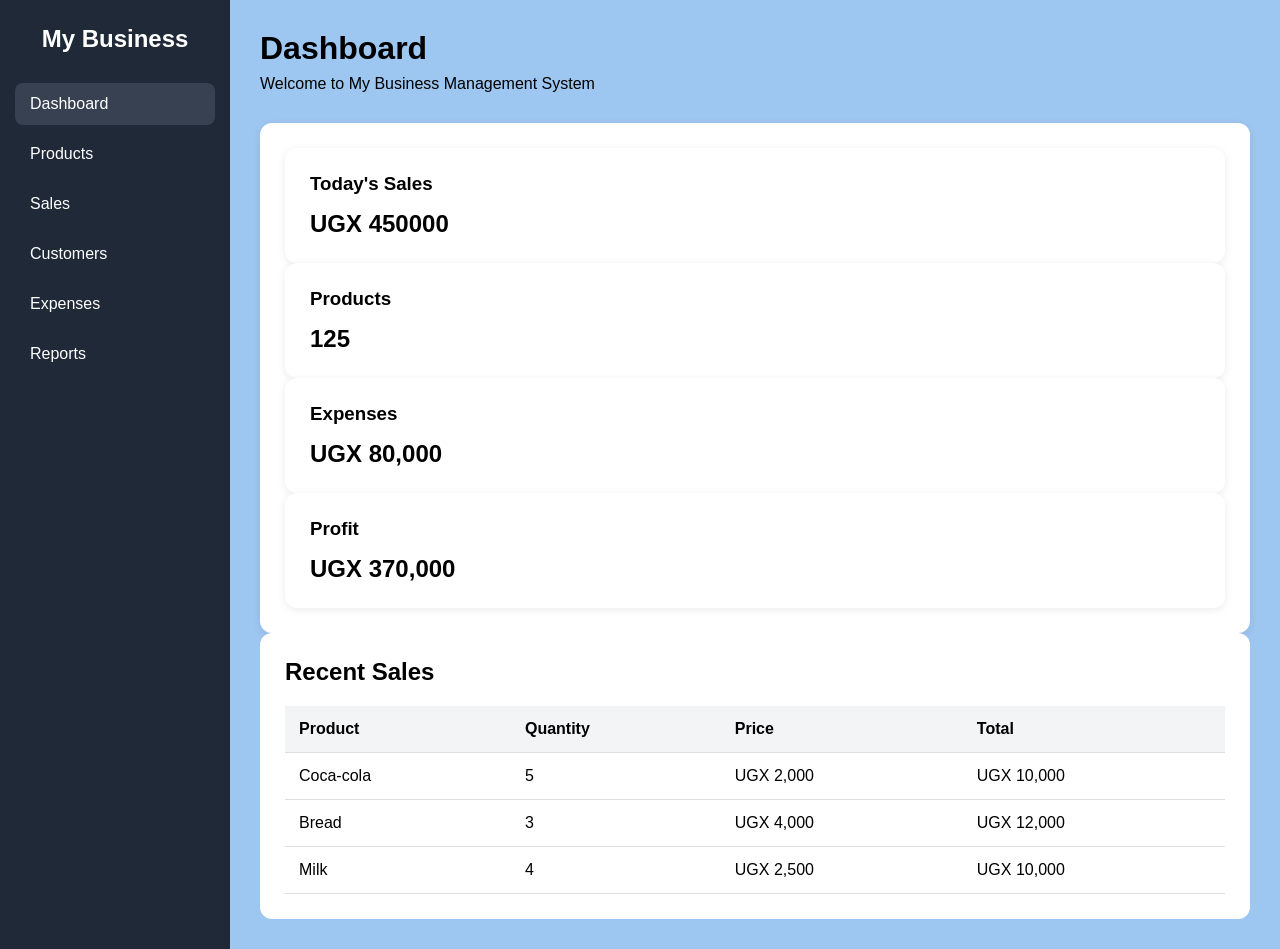
<file: index.html>
<!DOCTYPE html>
<html lang="en">

<head>
    <meta charset="UTF-8">
    <meta name="viewport" content="width=device-width, initial-scale=1.0">
    <title>Business Management System</title>
    <link rel="stylesheet" href="styles.css">
</head>

<body>
    <!--sidebar-->
    <aside class="sidebar">
        <h2>My Business</h2>

        <nav>
            <a href="index.html" class="active">Dashboard</a>
            <a href="products.html">Products</a>
            <a href="sales.html">Sales</a>
            <a href="customers.html">Customers</a>
            <a href="expenses.html">Expenses</a>
            <a href="reports.html">Reports</a>
        </nav>
    </aside>
    <!--Main content-->
    <main class="main-content">
        <Header>
            <h1>Dashboard</h1>
            <p>Welcome to My Business Management System</p>
        </Header>

        <!--Summery cards-->
        <section class="card">
            <div class="card">
                <h3>Today's Sales</h3>
                <p>UGX 450000</p>
            </div>

            <div class="card">
                <h3>Products</h3>
                <p>125</p>
            </div>

            <div class="card">
                <h3>Expenses</h3>
                <p> UGX 80,000</p>
            </div>

            <div class="card">
                <h3>Profit</h3>
                <p>UGX 370,000</p>
            </div>
        </section>

        <!--Recent Sales-->
        <section class="recent-sales">
            <h2>Recent Sales</h2>
            <table>
                <thead>
                    <tr>
                        <th>Product</th>
                        <th>Quantity</th>
                        <th>Price</th>
                        <th>Total</th>
                    </tr>
                </thead>

                <tbody>
                    <tr>
                        <td>Coca-cola</td><td>5</td><td>UGX 2,000</td><td>UGX 10,000</td>
                    </tr>
                    <tr>
                        <td>Bread</td><td>3</td><td>UGX 4,000</td><td>UGX 12,000</td>
                    </tr>
                    <tr>
                        <td>Milk</td><td>4</td><td>UGX 2,500</td><td>UGX 10,000</td>
                    </tr>
                </tbody>
            </table>
        </section>
    </main>
</body>

</html>
</file>
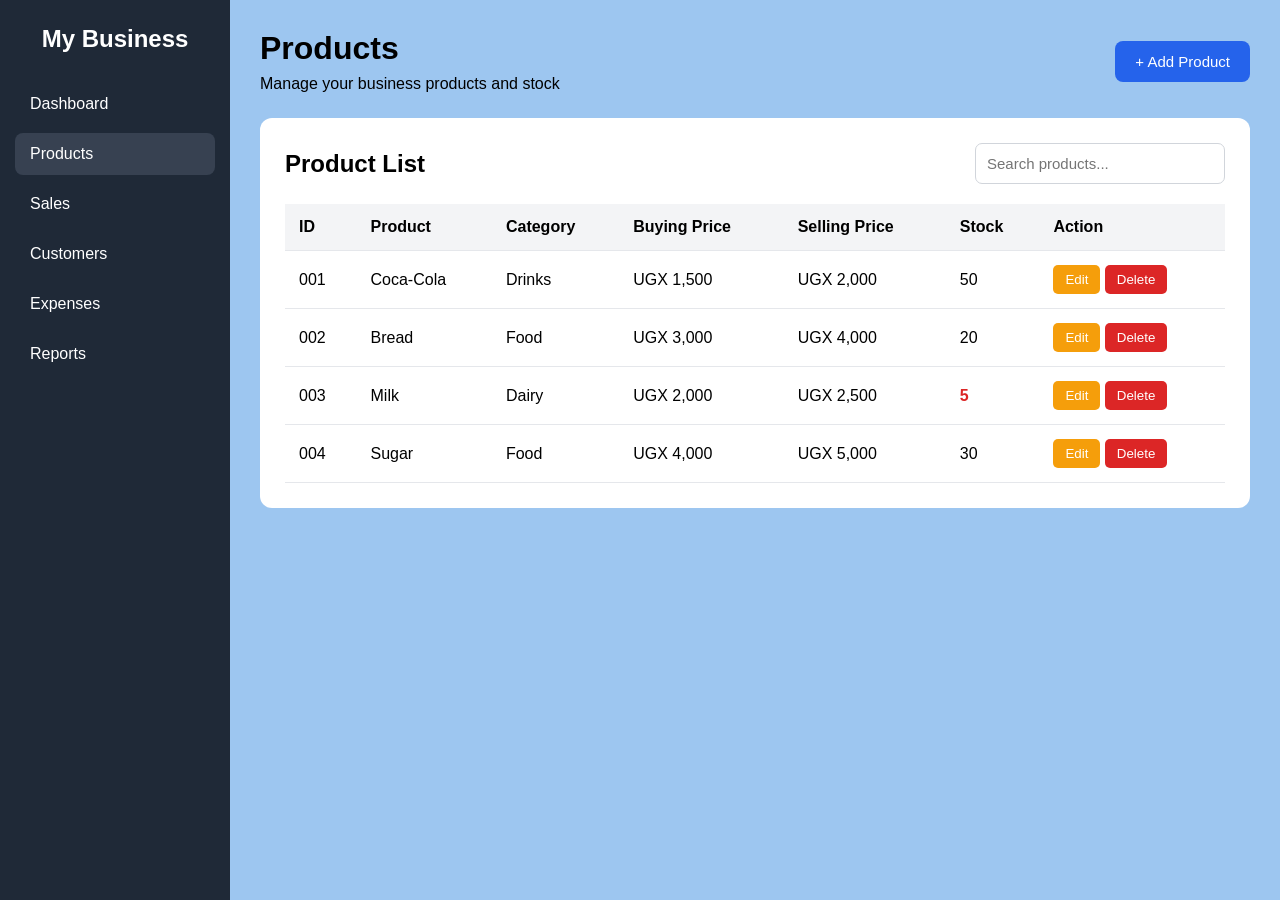
<file: products.html>
<!DOCTYPE html>
<html lang="en">

<head>
    <meta charset="UTF-8">
    <meta name="viewport" content="width=device-width, initial-scale=1.0">
    <title>Products - Business Management</title>
    <link rel="stylesheet" href="styles.css">
</head>

<body>

    <!-- Sidebar -->
    <aside class="sidebar">
        <h2>My Business</h2>

        <nav>
            <a href="index.html">Dashboard</a>
            <a href="products.html" class="active">Products</a>
            <a href="sales.html">Sales</a>
            <a href="customers.html">Customers</a>
            <a href="expenses.html">Expenses</a>
            <a href="reports.html">Reports</a>
        </nav>
    </aside>


    <!-- Main Content -->
    <main class="main-content">

        <!-- Page Header -->
        <header class="page-header">
            <div>
                <h1>Products</h1>
                <p>Manage your business products and stock</p>
            </div>

            <button class="add-product-btn" onclick="showForm()">
                + Add Product
            </button>
        </header>


        <!-- Add Product Form -->
        <section class="product-form" id="productFormSection">

            <h2>Add New Product</h2>

            <form id="addProductForm">

                <div class="form-group">
                    <label for="productName">Product Name</label>
                    <input
                        type="text"
                        id="productName"
                        placeholder="e.g. Coca-Cola"
                        required>
                </div>


                <div class="form-group">
                    <label for="category">Category</label>

                    <select id="category" required>
                        <option value="">Select Category</option>
                        <option value="Drinks">Drinks</option>
                        <option value="Food">Food</option>
                        <option value="Household">Household</option>
                        <option value="Dairy">Dairy</option>
                        <option value="Other">Other</option>
                    </select>
                </div>


                <div class="form-group">
                    <label for="buyingPrice">Buying Price (UGX)</label>

                    <input
                        type="number"
                        id="buyingPrice"
                        placeholder="e.g. 1500"
                        min="0"
                        required>
                </div>


                <div class="form-group">
                    <label for="sellingPrice">Selling Price (UGX)</label>

                    <input
                        type="number"
                        id="sellingPrice"
                        placeholder="e.g. 2000"
                        min="0"
                        required>
                </div>


                <div class="form-group">
                    <label for="quantity">Quantity</label>

                    <input
                        type="number"
                        id="quantity"
                        placeholder="e.g. 50"
                        min="0"
                        required>
                </div>


                <div class="form-buttons">

                    <button type="submit" class="save-btn">
                        Save Product
                    </button>

                    <button
                        type="button"
                        class="cancel-btn"
                        onclick="hideForm()">
                        Cancel
                    </button>

                </div>

            </form>

        </section>


        <!-- Product List -->
        <section class="products-section">

            <div class="products-header">

                <h2>Product List</h2>

                <input
                    type="text"
                    id="searchProduct"
                    placeholder="Search products..."
                    onkeyup="searchProducts()">

            </div>


            <div class="table-container">

                <table id="productsTable">

                    <thead>
                        <tr>
                            <th>ID</th>
                            <th>Product</th>
                            <th>Category</th>
                            <th>Buying Price</th>
                            <th>Selling Price</th>
                            <th>Stock</th>
                            <th>Action</th>
                        </tr>
                    </thead>


                    <tbody>

                        <tr>
                            <td>001</td>
                            <td>Coca-Cola</td>
                            <td>Drinks</td>
                            <td>UGX 1,500</td>
                            <td>UGX 2,000</td>
                            <td>50</td>
                            <td>
                                <button class="edit-btn" type="button">
                                    Edit
                                </button>

                                <button class="delete-btn" type="button">
                                    Delete
                                </button>
                            </td>
                        </tr>


                        <tr>
                            <td>002</td>
                            <td>Bread</td>
                            <td>Food</td>
                            <td>UGX 3,000</td>
                            <td>UGX 4,000</td>
                            <td>20</td>
                            <td>
                                <button class="edit-btn" type="button">
                                    Edit
                                </button>

                                <button class="delete-btn" type="button">
                                    Delete
                                </button>
                            </td>
                        </tr>


                        <tr>
                            <td>003</td>
                            <td>Milk</td>
                            <td>Dairy</td>
                            <td>UGX 2,000</td>
                            <td>UGX 2,500</td>
                            <td class="low-stock">5</td>
                            <td>
                                <button class="edit-btn" type="button">
                                    Edit
                                </button>

                                <button class="delete-btn" type="button">
                                    Delete
                                </button>
                            </td>
                        </tr>


                        <tr>
                            <td>004</td>
                            <td>Sugar</td>
                            <td>Food</td>
                            <td>UGX 4,000</td>
                            <td>UGX 5,000</td>
                            <td>30</td>
                            <td>
                                <button class="edit-btn" type="button">
                                    Edit
                                </button>

                                <button class="delete-btn" type="button">
                                    Delete
                                </button>
                            </td>
                        </tr>

                    </tbody>

                </table>

            </div>

        </section>

    </main>


    <!-- JavaScript -->
    <script src="script.js"></script>

</body>

</html>
</file>
<file: styles.css>
* {
    margin: 0;
    padding: 0;
    box-sizing: border-box;
}


body {
    font-family: Arial, sans-serif;
    background-color: #9dc6f0;
    display: flex;
}


/* ================= SIDEBAR ================= */

.sidebar {
    width: 230px;
    min-height: 100vh;
    background-color: #1f2937;
    padding: 25px 15px;
}


.sidebar h2 {
    color: white;
    text-align: center;
    margin-bottom: 30px;
}


.sidebar nav {
    display: flex;
    flex-direction: column;
    gap: 8px;
}


.sidebar a {
    color: white;
    text-decoration: none;
    padding: 12px 15px;
    border-radius: 8px;
}


.sidebar a:hover,
.sidebar a.active {
    background-color: #374151;
}


/* ================= MAIN CONTENT ================= */

.main-content {
    flex: 1;
    padding: 30px;
}


header {
    margin-bottom: 30px;
}


header h1 {
    margin-bottom: 8px;
}


/* ================= DASHBOARD CARDS ================= */

.cards {
    display: flex;
    gap: 20px;
    flex-wrap: wrap;
    margin-bottom: 35px;
}


.card {
    background-color: white;
    padding: 25px;
    border-radius: 12px;
    flex: 1;
    min-width: 200px;
    box-shadow: 0 2px 8px rgba(0, 0, 0, 0.08);
}


.card h3 {
    margin-bottom: 15px;
}


.card p {
    font-size: 24px;
    font-weight: bold;
}


/* ================= SALES TABLE ================= */

.recent-sales {
    background-color: white;
    padding: 25px;
    border-radius: 12px;
}


.recent-sales h2 {
    margin-bottom: 20px;
}


table {
    width: 100%;
    border-collapse: collapse;
}


th,
td {
    padding: 14px;
    text-align: left;
    border-bottom: 1px solid #ddd;
}


th {
    background-color: #f3f4f6;
}


/* ================= PRODUCT PAGE ================= */

.page-header {
    display: flex;
    justify-content: space-between;
    align-items: center;
    margin-bottom: 25px;
}


.page-header h1 {
    margin-bottom: 8px;
}


/* Add Product Button */

.add-product-btn {
    background-color: #2563eb;
    color: white;
    border: none;
    padding: 12px 20px;
    border-radius: 8px;
    cursor: pointer;
    font-size: 15px;
}


.add-product-btn:hover {
    background-color: #1d4ed8;
}


/* ================= PRODUCT FORM ================= */

.product-form {
    background-color: white;
    padding: 25px;
    border-radius: 12px;
    margin-bottom: 30px;
    display: none;
}


.product-form h2 {
    margin-bottom: 20px;
}


/* Form layout */

.product-form form {
    display: grid;
    grid-template-columns: repeat(2, 1fr);
    gap: 20px;
}


.form-group {
    display: flex;
    flex-direction: column;
}


.form-group label {
    margin-bottom: 7px;
    font-weight: bold;
}


.form-group input,
.form-group select,
#searchProduct {
    padding: 11px;
    border: 1px solid #d1d5db;
    border-radius: 7px;
    font-size: 15px;
}


.form-group input:focus,
.form-group select:focus,
#searchProduct:focus {
    outline: none;
    border-color: #2563eb;
}


/* Form buttons */

.form-buttons {
    grid-column: 1 / -1;
    display: flex;
    gap: 10px;
}


.save-btn,
.cancel-btn {
    border: none;
    padding: 11px 20px;
    border-radius: 7px;
    cursor: pointer;
}


.save-btn {
    background-color: #16a34a;
    color: white;
}


.save-btn:hover {
    background-color: #15803d;
}


.cancel-btn {
    background-color: #6b7280;
    color: white;
}


.cancel-btn:hover {
    background-color: #4b5563;
}


/* ================= PRODUCT LIST ================= */

.products-section {
    background-color: white;
    padding: 25px;
    border-radius: 12px;
}


.products-header {
    display: flex;
    justify-content: space-between;
    align-items: center;
    margin-bottom: 20px;
}


#searchProduct {
    width: 250px;
}


/* ================= PRODUCT TABLE ================= */

.table-container {
    overflow-x: auto;
}


#productsTable th,
#productsTable td {
    padding: 14px;
    border-bottom: 1px solid #e5e7eb;
    text-align: left;
}


#productsTable th {
    background-color: #f3f4f6;
}


/* ================= ACTION BUTTONS ================= */

.edit-btn,
.delete-btn {
    border: none;
    padding: 7px 12px;
    border-radius: 5px;
    cursor: pointer;
}


.edit-btn {
    background-color: #f59e0b;
    color: white;
}


.edit-btn:hover {
    background-color: #d97706;
}


.delete-btn {
    background-color: #dc2626;
    color: white;
}


.delete-btn:hover {
    background-color: #b91c1c;
}


/* Low stock */

.low-stock {
    font-weight: bold;
    color: #dc2626;
}


/* ================= MOBILE ================= */

@media (max-width: 768px) {

    .sidebar {
        width: 180px;
    }


    .main-content {
        padding: 20px;
    }


    .page-header {
        flex-direction: column;
        align-items: flex-start;
        gap: 15px;
    }


    .product-form form {
        grid-template-columns: 1fr;
    }


    .products-header {
        flex-direction: column;
        align-items: flex-start;
        gap: 15px;
    }


    #searchProduct {
        width: 100%;
    }

}
</file>
